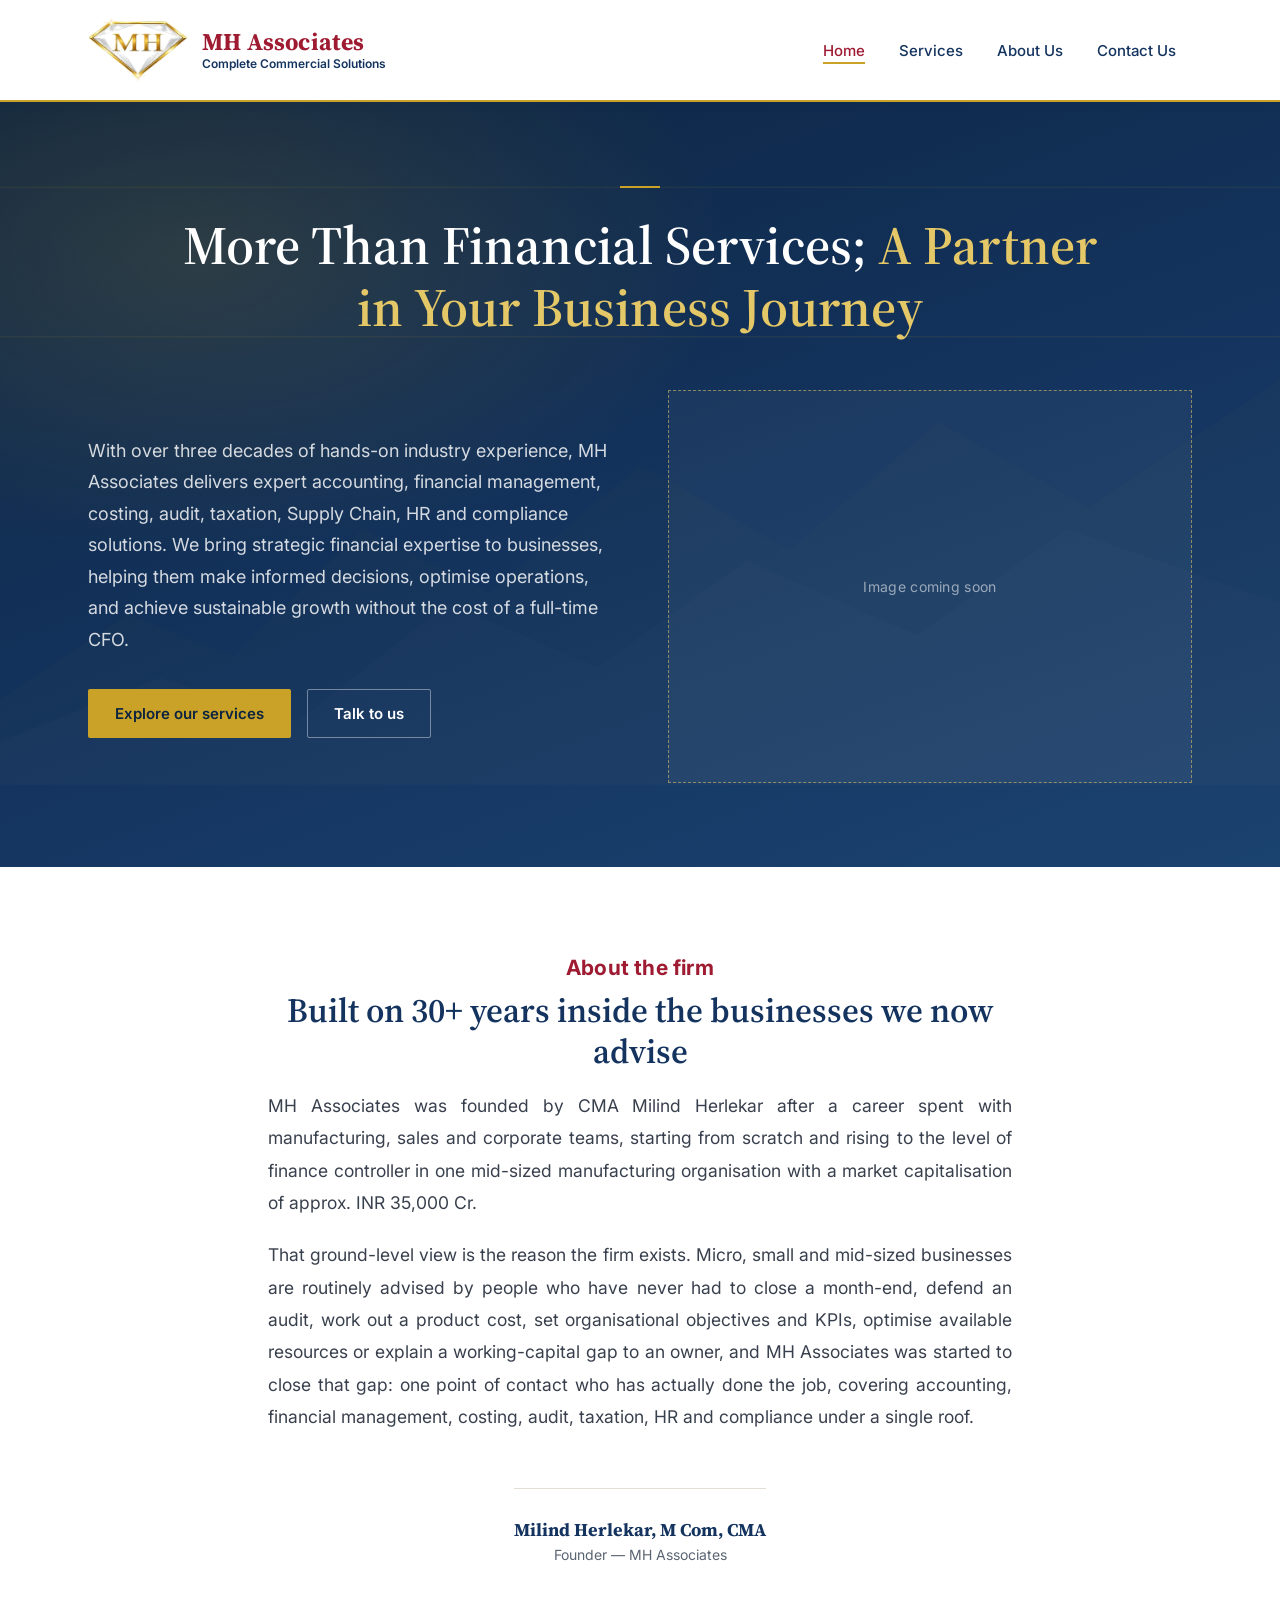
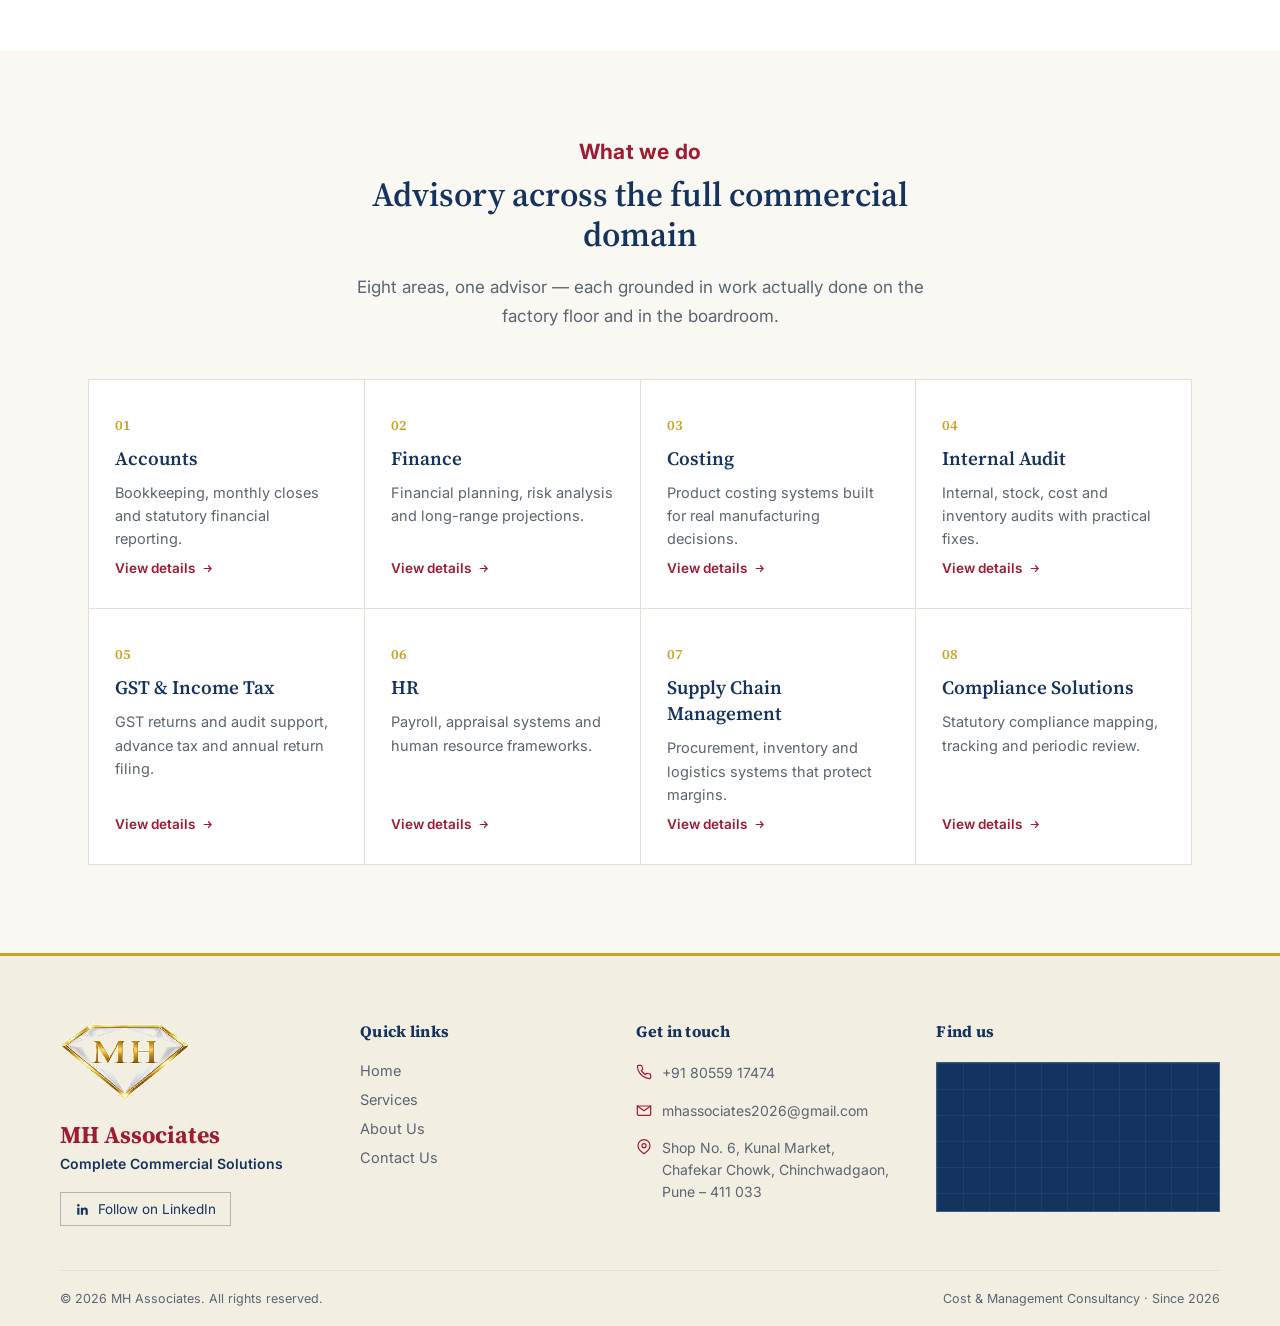
<file: index.html>
<!DOCTYPE html>
<html lang="en">
<head>
<meta charset="UTF-8">
<meta name="viewport" content="width=device-width, initial-scale=1">
<title>MH Associates — Cost and Management Consultant</title>
<meta name="description" content="MH Associates provides advisory services in Accounts, Finance, Costing, Audit, GST, Income Tax, HR, Supply Chain Management and Compliance, led by a Cost &amp; Management Accountant with 30+ years of industry experience.">
<link rel="icon" href="images/logo.png">
<link rel="preconnect" href="https://fonts.googleapis.com">
<link rel="preconnect" href="https://fonts.gstatic.com" crossorigin>
<link href="https://fonts.googleapis.com/css2?family=Source+Serif+4:opsz,wght@8..60,400;8..60,500;8..60,600;8..60,700&family=Inter:wght@400;500;600;700&display=swap" rel="stylesheet">
<link rel="stylesheet" href="css/style.css">
</head>
<body>

<!-- ============ HEADER ============ -->
<header class="site-header">
  <div class="container header-inner">
    <a href="index.html" class="brand">
      <img class="brand-mark" src="images/logo.png" alt="MH Associates logo">
      <span class="brand-text">
        <span class="fname">MH Associates</span>
        <span class="ftag">Complete Commercial Solutions</span>
      </span>
    </a>
    <button class="nav-toggle" id="navToggle" aria-label="Toggle navigation"><span></span></button>
    <nav class="main-nav" id="mainNav">
      <a href="index.html" class="active">Home</a>
      <a href="services.html">Services</a>
      <a href="about.html">About Us</a>
      <a href="contact.html">Contact Us</a>
    </nav>
  </div>
</header>

<main>

  <!-- ============ HERO ============ -->
  <section class="hero" style="padding:0;">
    <svg class="hero-motif" viewBox="0 0 1200 640" preserveAspectRatio="xMidYMid slice" xmlns="http://www.w3.org/2000/svg">
      <g opacity="0.5">
        <path d="M0 560 L120 480 L220 520 L340 400 L460 460 L600 340 L740 420 L880 300 L1020 380 L1200 260 L1200 640 L0 640 Z" fill="rgba(201,162,39,0.08)"/>
        <path d="M0 600 L150 540 L280 580 L420 470 L560 530 L700 430 L860 500 L1000 400 L1200 470 L1200 640 L0 640 Z" fill="rgba(255,255,255,0.04)"/>
      </g>
      <g stroke="rgba(201,162,39,0.22)" stroke-width="1">
        <line x1="0" y1="80" x2="1200" y2="80"/>
        <line x1="0" y1="220" x2="1200" y2="220"/>
      </g>
    </svg>
    <div class="container hero-wrap">
      <div class="hero-eyebrow-mark"></div>
      <h1>More Than Financial Services; <em>A Partner in Your Business Journey</em></h1>
      <div class="hero-cols">
        <div class="hero-left">
          <p>With over three decades of hands-on industry experience, MH Associates delivers expert accounting, financial management, costing, audit, taxation, Supply Chain, HR and compliance solutions. We bring strategic financial expertise to businesses, helping them make informed decisions, optimise operations, and achieve sustainable growth without the cost of a full-time CFO.</p>
          <div class="btn-row">
            <a href="services.html" class="btn btn-gold">Explore our services</a>
            <a href="contact.html" class="btn btn-outline">Talk to us</a>
          </div>
        </div>
        <div class="hero-right">
          <!--
            IMAGE GOES HERE. When you have the image, save it as images/hero.jpg
            and replace the placeholder div below with:
            <div class="hero-image"><img src="images/hero.jpg" alt="Describe the image"></div>
          -->
          <div class="hero-image hero-image-placeholder">
            <span>Image coming soon</span>
          </div>
        </div>
      </div>
    </div>
  </section>

  <!-- ============ ABOUT STRIP ============ -->
  <section class="about-strip">
    <div class="container inner">
      <span class="eyebrow">About the firm</span>
      <h2 class="eyebrow-free-heading" style="margin-top:10px;">Built on 30+ years inside the businesses we now advise</h2>
      <p>MH Associates was founded by CMA Milind Herlekar after a career spent with manufacturing, sales and corporate teams, starting from scratch and rising to the level of finance controller in one mid-sized manufacturing organisation with a market capitalisation of approx. INR 35,000 Cr.</p>
      <p>That ground-level view is the reason the firm exists. Micro, small and mid-sized businesses are routinely advised by people who have never had to close a month-end, defend an audit, work out a product cost, set organisational objectives and KPIs, optimise available resources or explain a working-capital gap to an owner, and MH Associates was started to close that gap: one point of contact who has actually done the job, covering accounting, financial management, costing, audit, taxation, HR and compliance under a single roof.</p>
      <div class="founder-line">
        <strong>Milind Herlekar, M Com, CMA</strong>
        <span>Founder — MH Associates</span>
      </div>
    </div>
  </section>

  <!-- ============ SERVICES OVERVIEW ============ -->
  <section class="services-overview">
    <div class="container">
      <div class="center" style="max-width:600px;">
        <span class="eyebrow">What we do</span>
        <h2 class="eyebrow-free-heading" style="margin-top:10px;">Advisory across the full commercial domain</h2>
        <p class="lede center">Eight areas, one advisor — each grounded in work actually done on the factory floor and in the boardroom.</p>
      </div>
      <!-- Filled by js/main.js from js/services-data.js -->
      <div class="svc-grid" id="homeServiceGrid"></div>
    </div>
  </section>

</main>

<!-- ============ FOOTER ============ -->
<footer class="site-footer">
  <div class="footer-top">
    <div class="container footer-grid">

      <div>
        <img class="foot-brand-mark" src="images/logo.png" alt="MH Associates logo">
        <div class="foot-firm-name">MH Associates</div>
        <div class="foot-firm-tag">Complete Commercial Solutions</div>
        <a href="https://www.linkedin.com" target="_blank" rel="noopener" class="li-link">
          <svg viewBox="0 0 24 24" fill="currentColor"><path d="M20.45 20.45h-3.55v-5.57c0-1.33-.02-3.04-1.85-3.04-1.86 0-2.15 1.45-2.15 2.95v5.66H9.35V9h3.41v1.56h.05c.48-.9 1.64-1.85 3.37-1.85 3.6 0 4.27 2.37 4.27 5.45v6.29zM5.34 7.43a2.06 2.06 0 1 1 0-4.12 2.06 2.06 0 0 1 0 4.12zM7.12 20.45H3.56V9h3.56v11.45z"/></svg>
          Follow on LinkedIn
        </a>
      </div>

      <div>
        <h5>Quick links</h5>
        <div class="foot-links">
          <a href="index.html">Home</a>
          <a href="services.html">Services</a>
          <a href="about.html">About Us</a>
          <a href="contact.html">Contact Us</a>
        </div>
      </div>

      <div>
        <h5>Get in touch</h5>
        <div class="foot-contact-item">
          <svg viewBox="0 0 24 24" fill="none" stroke="currentColor" stroke-width="1.8"><path d="M22 16.92v3a2 2 0 0 1-2.18 2 19.79 19.79 0 0 1-8.63-3.07 19.5 19.5 0 0 1-6-6 19.79 19.79 0 0 1-3.07-8.67A2 2 0 0 1 4.11 2h3a2 2 0 0 1 2 1.72c.127.96.362 1.903.7 2.81a2 2 0 0 1-.45 2.11L8.09 9.91a16 16 0 0 0 6 6l1.27-1.27a2 2 0 0 1 2.11-.45c.907.338 1.85.573 2.81.7A2 2 0 0 1 22 16.92z"/></svg>
          <a href="tel:+918055917474">+91 80559 17474</a>
        </div>
        <div class="foot-contact-item">
          <svg viewBox="0 0 24 24" fill="none" stroke="currentColor" stroke-width="1.8"><path d="M22 6l-10 7L2 6" stroke-linecap="round" stroke-linejoin="round"/><path d="M2 6h20v12a2 2 0 0 1-2 2H4a2 2 0 0 1-2-2V6z"/></svg>
          <a href="mailto:mhassociates2026@gmail.com">mhassociates2026@gmail.com</a>
        </div>
        <div class="foot-contact-item">
          <svg viewBox="0 0 24 24" fill="none" stroke="currentColor" stroke-width="1.8"><path d="M21 10c0 6-9 12-9 12s-9-6-9-12a9 9 0 0 1 18 0z"/><circle cx="12" cy="10" r="3"/></svg>
          <span>Shop No. 6, Kunal Market, Chafekar Chowk, Chinchwadgaon, Pune – 411 033</span>
        </div>
      </div>

      <div>
      <h5>Find us</h5>
        <div class="foot-map">
          <iframe src="https://www.google.com/maps/embed?pb=!1m18!1m12!1m3!1d3780.779037573955!2d73.77891617465461!3d18.62900576585404!2m3!1f0!2f0!3f0!3m2!1i1024!2i768!4f13.1!3m3!1m2!1s0x3bc2b9baf298cfd9%3A0xaf7fdc35860d07e9!2sKunal%20Market!5e0!3m2!1sen!2sin!4v1794494662216!5m2!1sen!2sin" width="100%" height="150" style="border:0; display:block;" title="MH Associates location on Google Maps" allowfullscreen="" loading="lazy" referrerpolicy="strict-origin-when-cross-origin"></iframe>
        </div>
    </div>

    </div>
  </div>
  <div class="container footer-bottom">
    <span>© <span id="year"></span> MH Associates. All rights reserved.</span>
    <span>Cost &amp; Management Consultancy · Since 2026</span>
  </div>
</footer>

<script src="js/services-data.js"></script>
<script src="js/main.js"></script>
</body>
</html>
</file>
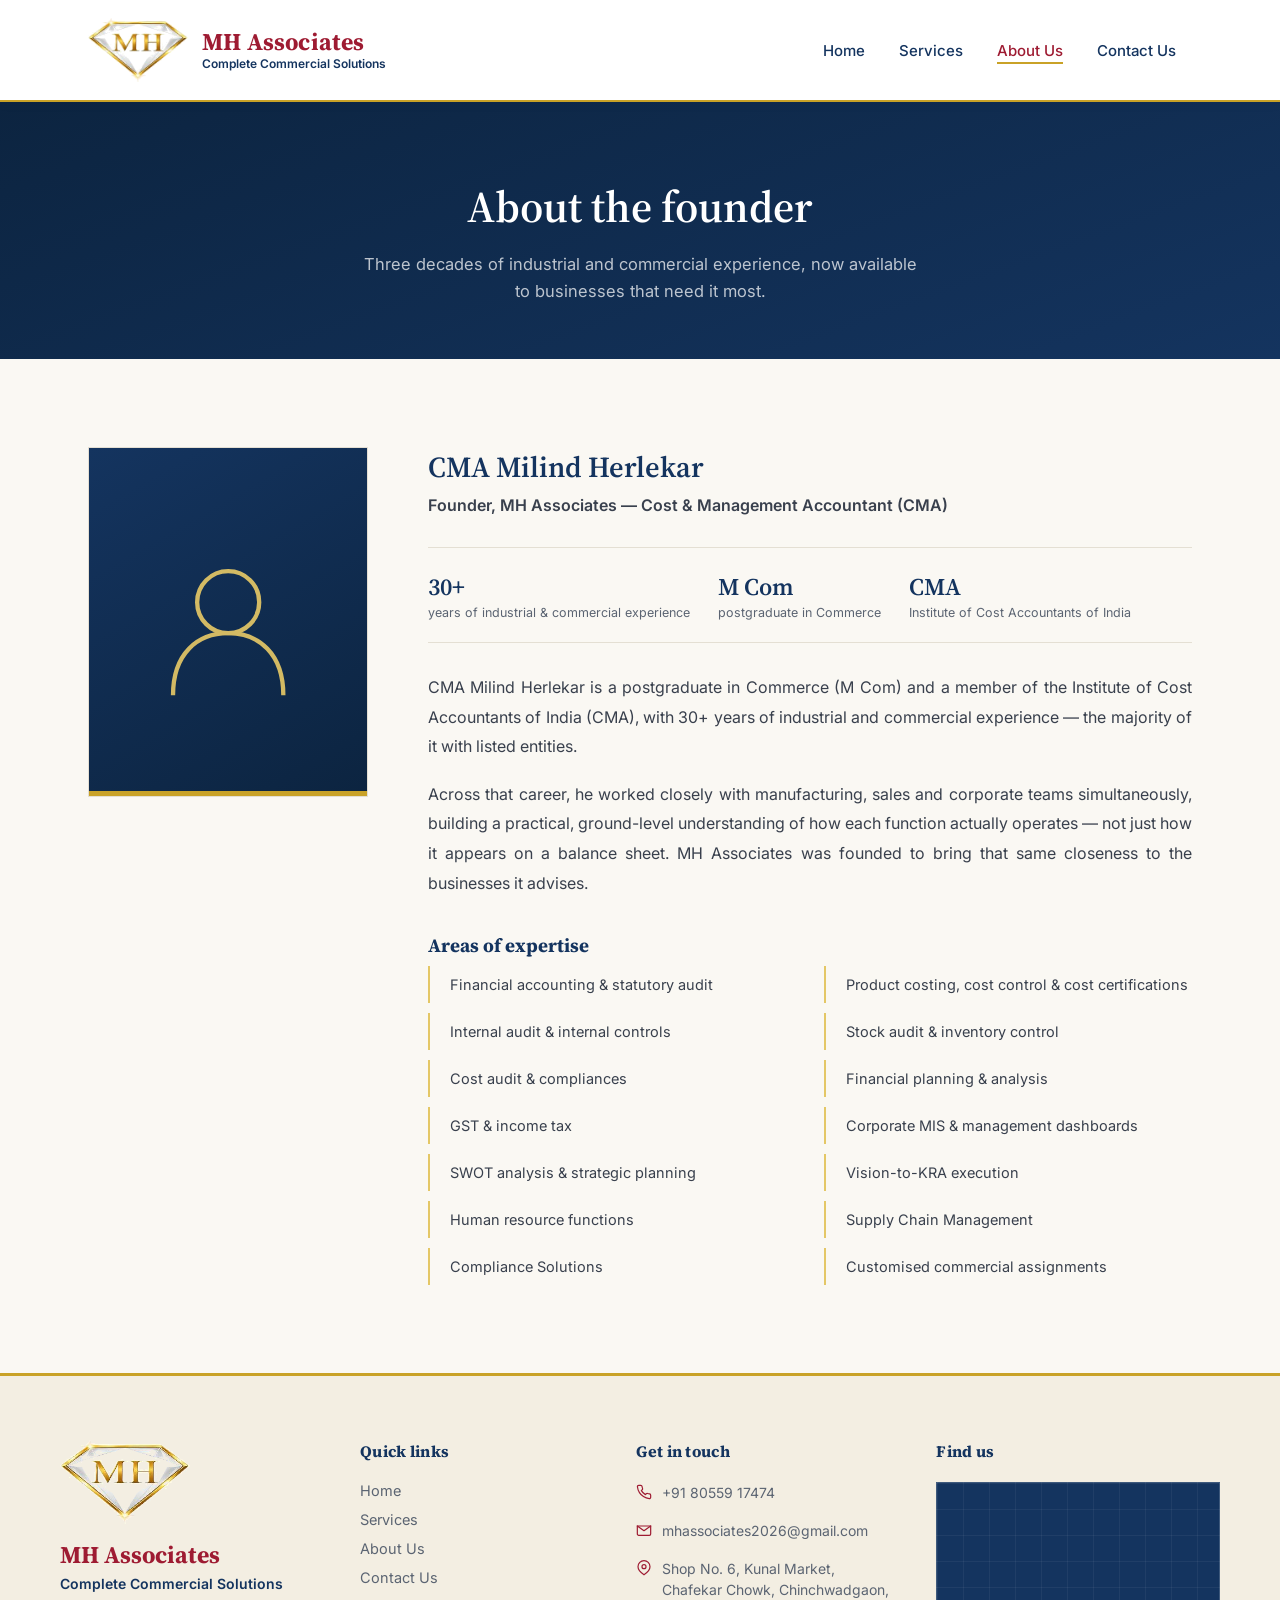
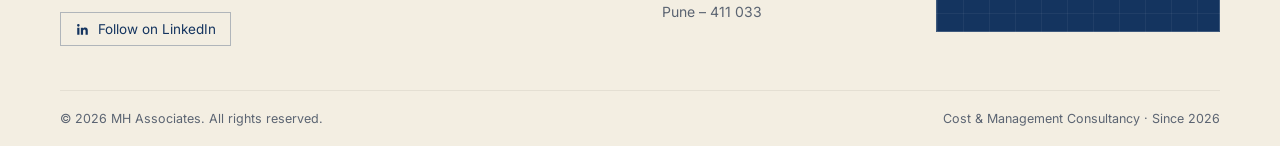
<file: about.html>
<!DOCTYPE html>
<html lang="en">
<head>
<meta charset="UTF-8">
<meta name="viewport" content="width=device-width, initial-scale=1">
<title>About Us — MH Associates</title>
<meta name="description" content="CMA Milind Herlekar, founder of MH Associates — Cost &amp; Management Accountant with 30+ years of industrial and commercial experience.">
<link rel="icon" href="images/logo.png">
<link rel="preconnect" href="https://fonts.googleapis.com">
<link rel="preconnect" href="https://fonts.gstatic.com" crossorigin>
<link href="https://fonts.googleapis.com/css2?family=Source+Serif+4:opsz,wght@8..60,400;8..60,500;8..60,600;8..60,700&family=Inter:wght@400;500;600;700&display=swap" rel="stylesheet">
<link rel="stylesheet" href="css/style.css">
</head>
<body>

<!-- ============ HEADER ============ -->
<header class="site-header">
  <div class="container header-inner">
    <a href="index.html" class="brand">
      <img class="brand-mark" src="images/logo.png" alt="MH Associates logo">
      <span class="brand-text">
        <span class="fname">MH Associates</span>
        <span class="ftag">Complete Commercial Solutions</span>
      </span>
    </a>
    <button class="nav-toggle" id="navToggle" aria-label="Toggle navigation"><span></span></button>
    <nav class="main-nav" id="mainNav">
      <a href="index.html">Home</a>
      <a href="services.html">Services</a>
      <a href="about.html" class="active">About Us</a>
      <a href="contact.html">Contact Us</a>
    </nav>
  </div>
</header>

<main>

  <div class="page-hero">
    <div class="container">
      <h1>About the founder</h1>
      <p>Three decades of industrial and commercial experience, now available to businesses that need it most.</p>
    </div>
  </div>

  <section>
    <div class="container founder-grid">
      <div>
        <!--
          Replace the placeholder below with a real photo:
          <div class="founder-photo"><img src="images/founder.jpg" alt="CMA Milind Herlekar"></div>
        -->
        <div class="founder-photo">
          <svg viewBox="0 0 100 100" fill="none" xmlns="http://www.w3.org/2000/svg">
            <circle cx="50" cy="38" r="18" stroke="#E4C766" stroke-width="2.5"/>
            <path d="M18 92 C18 68 32 56 50 56 C68 56 82 68 82 92" stroke="#E4C766" stroke-width="2.5" fill="none"/>
          </svg>
        </div>
      </div>
      <div class="about-page-body">
        <h2 class="founder-name">CMA Milind Herlekar</h2>
        <p class="founder-title">Founder, MH Associates — Cost &amp; Management Accountant (CMA)</p>

        <div class="cred-row">
          <div class="cred"><span class="n">30+</span><span class="l">years of industrial &amp; commercial experience</span></div>
          <div class="cred"><span class="n">M Com</span><span class="l">postgraduate in Commerce</span></div>
          <div class="cred"><span class="n">CMA</span><span class="l">Institute of Cost Accountants of India</span></div>
        </div>

        <p>CMA Milind Herlekar is a postgraduate in Commerce (M Com) and a member of the Institute of Cost Accountants of India (CMA), with 30+ years of industrial and commercial experience — the majority of it with listed entities.</p>
        <p>Across that career, he worked closely with manufacturing, sales and corporate teams simultaneously, building a practical, ground-level understanding of how each function actually operates — not just how it appears on a balance sheet. MH Associates was founded to bring that same closeness to the businesses it advises.</p>

        <h3 class="expertise-heading">Areas of expertise</h3>
        <div class="expertise-list">
          <div>Financial accounting &amp; statutory audit</div>
          <div>Product costing, cost control &amp; cost certifications</div>
          <div>Internal audit &amp; internal controls</div>
          <div>Stock audit &amp; inventory control</div>
          <div>Cost audit &amp; compliances</div>
          <div>Financial planning &amp; analysis</div>
          <div>GST &amp; income tax</div>
          <div>Corporate MIS &amp; management dashboards</div>
          <div>SWOT analysis &amp; strategic planning</div>
          <div>Vision-to-KRA execution</div>
          <div>Human resource functions</div>
          <div>Supply Chain Management</div>
          <div>Compliance Solutions</div>
          <div>Customised commercial assignments</div>
        </div>
      </div>
    </div>
  </section>

</main>

<!-- ============ FOOTER ============ -->
<footer class="site-footer">
  <div class="footer-top">
    <div class="container footer-grid">

      <div>
        <img class="foot-brand-mark" src="images/logo.png" alt="MH Associates logo">
        <div class="foot-firm-name">MH Associates</div>
        <div class="foot-firm-tag">Complete Commercial Solutions</div>
        <a href="https://www.linkedin.com" target="_blank" rel="noopener" class="li-link">
          <svg viewBox="0 0 24 24" fill="currentColor"><path d="M20.45 20.45h-3.55v-5.57c0-1.33-.02-3.04-1.85-3.04-1.86 0-2.15 1.45-2.15 2.95v5.66H9.35V9h3.41v1.56h.05c.48-.9 1.64-1.85 3.37-1.85 3.6 0 4.27 2.37 4.27 5.45v6.29zM5.34 7.43a2.06 2.06 0 1 1 0-4.12 2.06 2.06 0 0 1 0 4.12zM7.12 20.45H3.56V9h3.56v11.45z"/></svg>
          Follow on LinkedIn
        </a>
      </div>

      <div>
        <h5>Quick links</h5>
        <div class="foot-links">
          <a href="index.html">Home</a>
          <a href="services.html">Services</a>
          <a href="about.html">About Us</a>
          <a href="contact.html">Contact Us</a>
        </div>
      </div>

      <div>
        <h5>Get in touch</h5>
        <div class="foot-contact-item">
          <svg viewBox="0 0 24 24" fill="none" stroke="currentColor" stroke-width="1.8"><path d="M22 16.92v3a2 2 0 0 1-2.18 2 19.79 19.79 0 0 1-8.63-3.07 19.5 19.5 0 0 1-6-6 19.79 19.79 0 0 1-3.07-8.67A2 2 0 0 1 4.11 2h3a2 2 0 0 1 2 1.72c.127.96.362 1.903.7 2.81a2 2 0 0 1-.45 2.11L8.09 9.91a16 16 0 0 0 6 6l1.27-1.27a2 2 0 0 1 2.11-.45c.907.338 1.85.573 2.81.7A2 2 0 0 1 22 16.92z"/></svg>
          <a href="tel:+918055917474">+91 80559 17474</a>
        </div>
        <div class="foot-contact-item">
          <svg viewBox="0 0 24 24" fill="none" stroke="currentColor" stroke-width="1.8"><path d="M22 6l-10 7L2 6" stroke-linecap="round" stroke-linejoin="round"/><path d="M2 6h20v12a2 2 0 0 1-2 2H4a2 2 0 0 1-2-2V6z"/></svg>
          <a href="mailto:mhassociates2026@gmail.com">mhassociates2026@gmail.com</a>
        </div>
        <div class="foot-contact-item">
          <svg viewBox="0 0 24 24" fill="none" stroke="currentColor" stroke-width="1.8"><path d="M21 10c0 6-9 12-9 12s-9-6-9-12a9 9 0 0 1 18 0z"/><circle cx="12" cy="10" r="3"/></svg>
          <span>Shop No. 6, Kunal Market, Chafekar Chowk, Chinchwadgaon, Pune – 411 033</span>
        </div>
      </div>

      <div>
      <h5>Find us</h5>
        <div class="foot-map">
          <iframe src="https://www.google.com/maps/embed?pb=!1m18!1m12!1m3!1d3780.779037573955!2d73.77891617465461!3d18.62900576585404!2m3!1f0!2f0!3f0!3m2!1i1024!2i768!4f13.1!3m3!1m2!1s0x3bc2b9baf298cfd9%3A0xaf7fdc35860d07e9!2sKunal%20Market!5e0!3m2!1sen!2sin!4v1794494662216!5m2!1sen!2sin" width="100%" height="150" style="border:0; display:block;" title="MH Associates location on Google Maps" allowfullscreen="" loading="lazy" referrerpolicy="strict-origin-when-cross-origin"></iframe>
        </div>
      </div>

    </div>
  </div>
  <div class="container footer-bottom">
    <span>© <span id="year"></span> MH Associates. All rights reserved.</span>
    <span>Cost &amp; Management Consultancy · Since 2026</span>
  </div>
</footer>

<script src="js/services-data.js"></script>
<script src="js/main.js"></script>
</body>
</html>
</file>
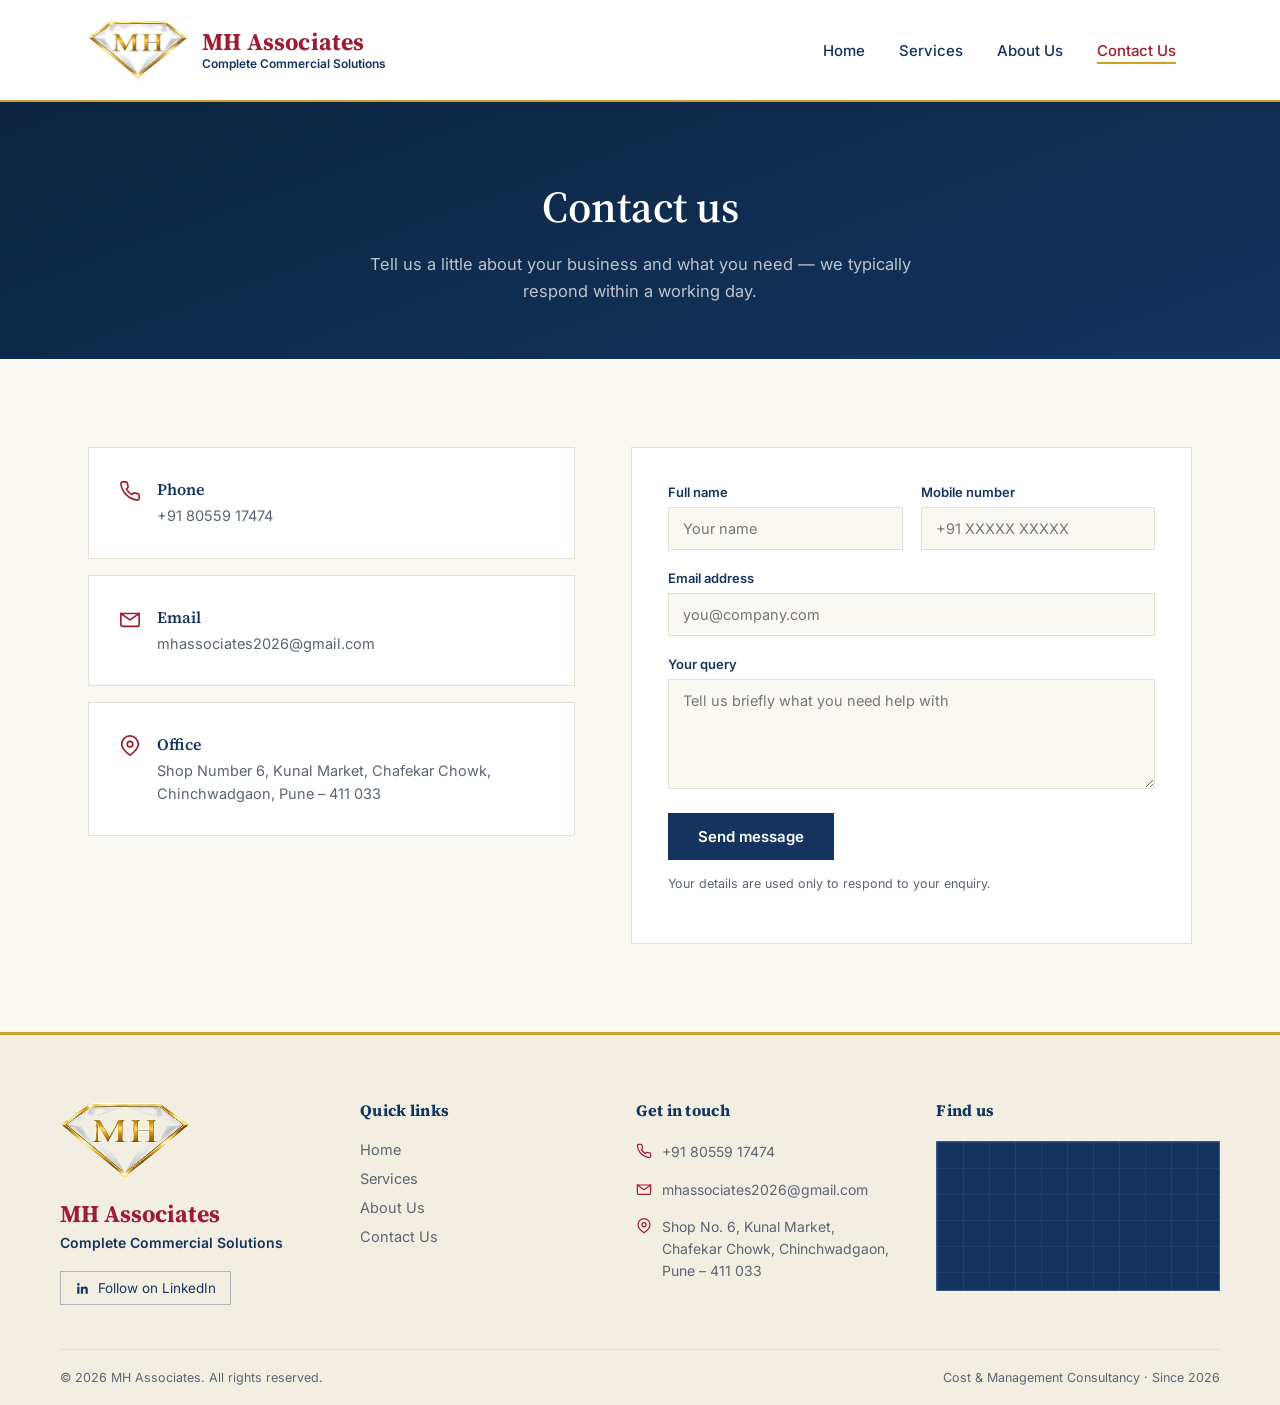
<file: contact.html>
<!DOCTYPE html>
<html lang="en">
<head>
<meta charset="UTF-8">
<meta name="viewport" content="width=device-width, initial-scale=1">
<title>Contact Us — MH Associates</title>
<meta name="description" content="Get in touch with MH Associates — phone, email, office address and an enquiry form.">
<link rel="icon" href="images/logo.png">
<link rel="preconnect" href="https://fonts.googleapis.com">
<link rel="preconnect" href="https://fonts.gstatic.com" crossorigin>
<link href="https://fonts.googleapis.com/css2?family=Source+Serif+4:opsz,wght@8..60,400;8..60,500;8..60,600;8..60,700&family=Inter:wght@400;500;600;700&display=swap" rel="stylesheet">
<link rel="stylesheet" href="css/style.css">
</head>
<body>

<!-- ============ HEADER ============ -->
<header class="site-header">
  <div class="container header-inner">
    <a href="index.html" class="brand">
      <img class="brand-mark" src="images/logo.png" alt="MH Associates logo">
      <span class="brand-text">
        <span class="fname">MH Associates</span>
        <span class="ftag">Complete Commercial Solutions</span>
      </span>
    </a>
    <button class="nav-toggle" id="navToggle" aria-label="Toggle navigation"><span></span></button>
    <nav class="main-nav" id="mainNav">
      <a href="index.html">Home</a>
      <a href="services.html">Services</a>
      <a href="about.html">About Us</a>
      <a href="contact.html" class="active">Contact Us</a>
    </nav>
  </div>
</header>

<main>

  <div class="page-hero">
    <div class="container">
      <h1>Contact us</h1>
      <p>Tell us a little about your business and what you need — we typically respond within a working day.</p>
    </div>
  </div>

  <section>
    <div class="container contact-grid">
      <div>
        <div class="contact-card">
          <svg viewBox="0 0 24 24" fill="none" stroke="currentColor" stroke-width="1.8"><path d="M22 16.92v3a2 2 0 0 1-2.18 2 19.79 19.79 0 0 1-8.63-3.07 19.5 19.5 0 0 1-6-6 19.79 19.79 0 0 1-3.07-8.67A2 2 0 0 1 4.11 2h3a2 2 0 0 1 2 1.72c.127.96.362 1.903.7 2.81a2 2 0 0 1-.45 2.11L8.09 9.91a16 16 0 0 0 6 6l1.27-1.27a2 2 0 0 1 2.11-.45c.907.338 1.85.573 2.81.7A2 2 0 0 1 22 16.92z"/></svg>
          <div>
            <h4>Phone</h4>
            <a href="tel:+918055917474">+91 80559 17474</a>
          </div>
        </div>
        <div class="contact-card">
          <svg viewBox="0 0 24 24" fill="none" stroke="currentColor" stroke-width="1.8"><path d="M4 4h16v16H4z" stroke="none"/><path d="M22 6l-10 7L2 6" stroke-linecap="round" stroke-linejoin="round"/><path d="M2 6h20v12a2 2 0 0 1-2 2H4a2 2 0 0 1-2-2V6z"/></svg>
          <div>
            <h4>Email</h4>
            <a href="mailto:mhassociates2026@gmail.com">mhassociates2026@gmail.com</a>
          </div>
        </div>
        <div class="contact-card">
          <svg viewBox="0 0 24 24" fill="none" stroke="currentColor" stroke-width="1.8"><path d="M21 10c0 6-9 12-9 12s-9-6-9-12a9 9 0 0 1 18 0z"/><circle cx="12" cy="10" r="3"/></svg>
          <div>
            <h4>Office</h4>
            <p>Shop Number 6, Kunal Market, Chafekar Chowk, Chinchwadgaon, Pune – 411 033</p>
          </div>
        </div>
      </div>

      <form class="msg-form" id="contactForm">
        <div class="success-msg" id="successMsg" role="status">Thank you — your message has been sent. We typically respond within a working day.</div>
        <div class="error-msg" id="errorMsg" role="alert"></div>
        <input type="checkbox" name="botcheck" id="cf-botcheck" class="hp-field" tabindex="-1" autocomplete="off" aria-hidden="true">
        <div class="form-row">
          <div class="field">
            <label for="cf-name">Full name</label>
            <input type="text" id="cf-name" required placeholder="Your name">
          </div>
          <div class="field">
            <label for="cf-phone">Mobile number</label>
            <input type="tel" id="cf-phone" required placeholder="+91 XXXXX XXXXX">
          </div>
        </div>
        <div class="field">
          <label for="cf-email">Email address</label>
          <input type="email" id="cf-email" required placeholder="you@company.com">
        </div>
        <div class="field">
          <label for="cf-msg">Your query</label>
          <textarea id="cf-msg" required placeholder="Tell us briefly what you need help with"></textarea>
        </div>
        <button type="submit" class="submit-btn" id="submitBtn">Send message</button>
        <p class="form-note">Your details are used only to respond to your enquiry.</p>
      </form>
    </div>
  </section>

</main>

<!-- ============ FOOTER ============ -->
<footer class="site-footer">
  <div class="footer-top">
    <div class="container footer-grid">

      <div>
        <img class="foot-brand-mark" src="images/logo.png" alt="MH Associates logo">
        <div class="foot-firm-name">MH Associates</div>
        <div class="foot-firm-tag">Complete Commercial Solutions</div>
        <a href="https://www.linkedin.com" target="_blank" rel="noopener" class="li-link">
          <svg viewBox="0 0 24 24" fill="currentColor"><path d="M20.45 20.45h-3.55v-5.57c0-1.33-.02-3.04-1.85-3.04-1.86 0-2.15 1.45-2.15 2.95v5.66H9.35V9h3.41v1.56h.05c.48-.9 1.64-1.85 3.37-1.85 3.6 0 4.27 2.37 4.27 5.45v6.29zM5.34 7.43a2.06 2.06 0 1 1 0-4.12 2.06 2.06 0 0 1 0 4.12zM7.12 20.45H3.56V9h3.56v11.45z"/></svg>
          Follow on LinkedIn
        </a>
      </div>

      <div>
        <h5>Quick links</h5>
        <div class="foot-links">
          <a href="index.html">Home</a>
          <a href="services.html">Services</a>
          <a href="about.html">About Us</a>
          <a href="contact.html">Contact Us</a>
        </div>
      </div>

      <div>
        <h5>Get in touch</h5>
        <div class="foot-contact-item">
          <svg viewBox="0 0 24 24" fill="none" stroke="currentColor" stroke-width="1.8"><path d="M22 16.92v3a2 2 0 0 1-2.18 2 19.79 19.79 0 0 1-8.63-3.07 19.5 19.5 0 0 1-6-6 19.79 19.79 0 0 1-3.07-8.67A2 2 0 0 1 4.11 2h3a2 2 0 0 1 2 1.72c.127.96.362 1.903.7 2.81a2 2 0 0 1-.45 2.11L8.09 9.91a16 16 0 0 0 6 6l1.27-1.27a2 2 0 0 1 2.11-.45c.907.338 1.85.573 2.81.7A2 2 0 0 1 22 16.92z"/></svg>
          <a href="tel:+918055917474">+91 80559 17474</a>
        </div>
        <div class="foot-contact-item">
          <svg viewBox="0 0 24 24" fill="none" stroke="currentColor" stroke-width="1.8"><path d="M22 6l-10 7L2 6" stroke-linecap="round" stroke-linejoin="round"/><path d="M2 6h20v12a2 2 0 0 1-2 2H4a2 2 0 0 1-2-2V6z"/></svg>
          <a href="mailto:mhassociates2026@gmail.com">mhassociates2026@gmail.com</a>
        </div>
        <div class="foot-contact-item">
          <svg viewBox="0 0 24 24" fill="none" stroke="currentColor" stroke-width="1.8"><path d="M21 10c0 6-9 12-9 12s-9-6-9-12a9 9 0 0 1 18 0z"/><circle cx="12" cy="10" r="3"/></svg>
          <span>Shop No. 6, Kunal Market, Chafekar Chowk, Chinchwadgaon, Pune – 411 033</span>
        </div>
      </div>

    <div>
      <h5>Find us</h5>
        <div class="foot-map">
          <iframe src="https://www.google.com/maps/embed?pb=!1m18!1m12!1m3!1d3780.779037573955!2d73.77891617465461!3d18.62900576585404!2m3!1f0!2f0!3f0!3m2!1i1024!2i768!4f13.1!3m3!1m2!1s0x3bc2b9baf298cfd9%3A0xaf7fdc35860d07e9!2sKunal%20Market!5e0!3m2!1sen!2sin!4v1794494662216!5m2!1sen!2sin" width="100%" height="150" style="border:0; display:block;" title="MH Associates location on Google Maps" allowfullscreen="" loading="lazy" referrerpolicy="strict-origin-when-cross-origin"></iframe>
        </div>
    </div>

    </div>
  </div>
  <div class="container footer-bottom">
    <span>© <span id="year"></span> MH Associates. All rights reserved.</span>
    <span>Cost &amp; Management Consultancy · Since 2026</span>
  </div>
</footer>

<script src="js/services-data.js"></script>
<script src="js/main.js"></script>
</body>
</html>
</file>
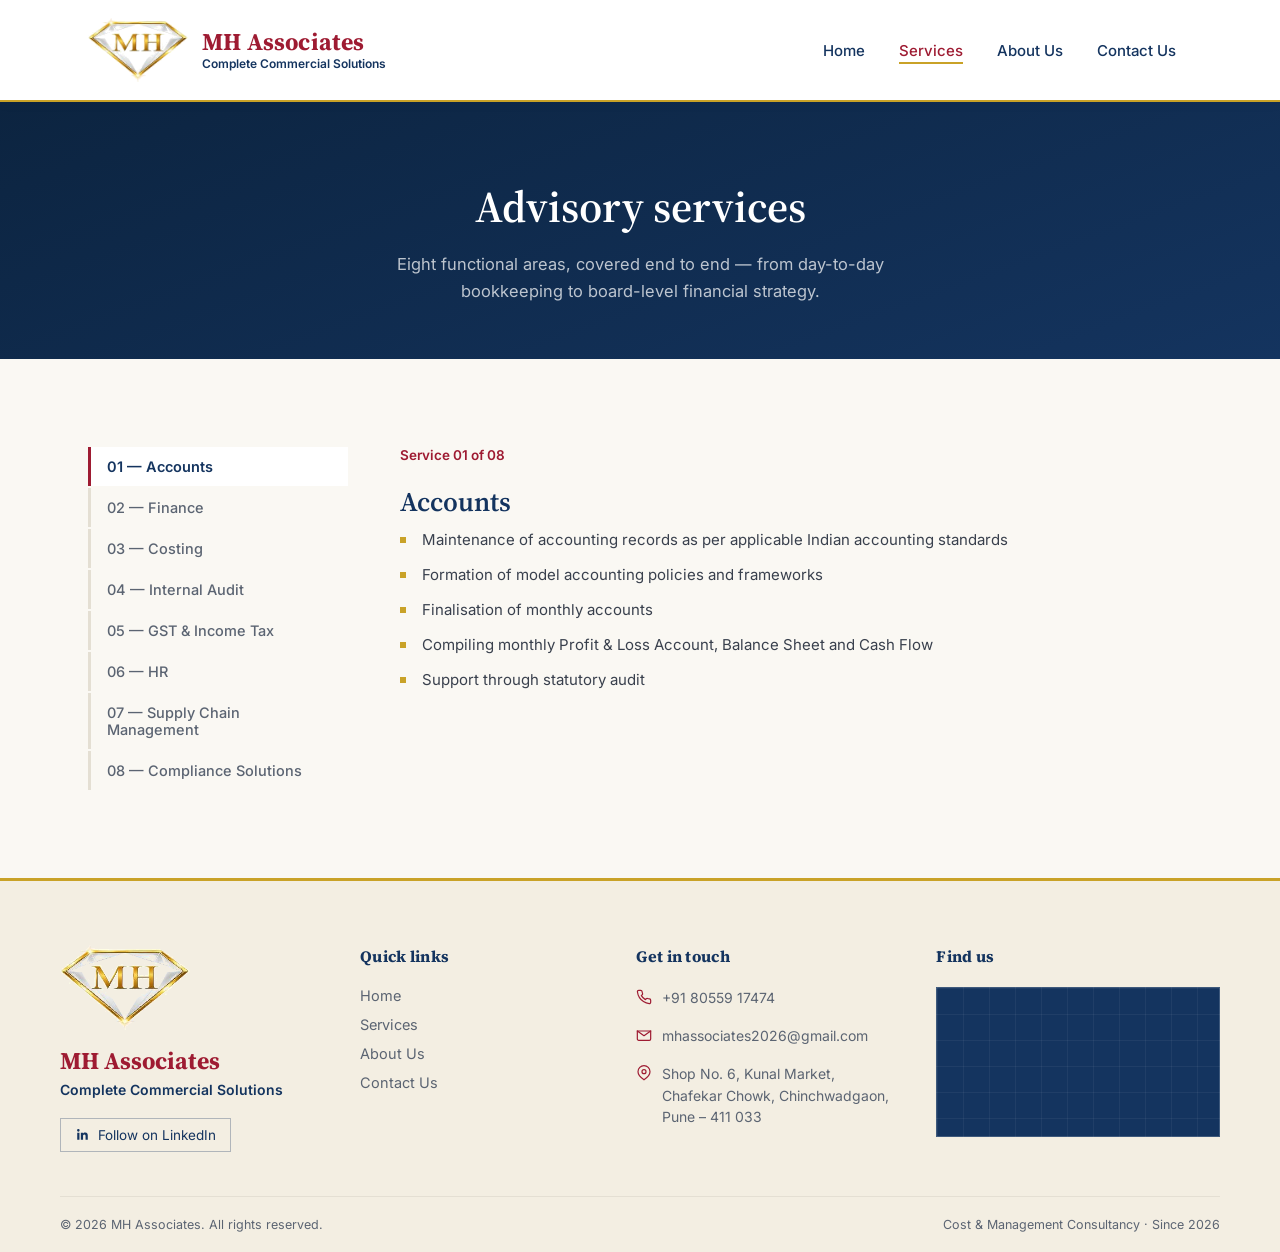
<file: services.html>
<!DOCTYPE html>
<html lang="en">
<head>
<meta charset="UTF-8">
<meta name="viewport" content="width=device-width, initial-scale=1">
<title>Services — MH Associates</title>
<meta name="description" content="Advisory services from MH Associates: Accounts, Finance, Costing, Internal Audit, GST &amp; Income Tax, HR, Supply Chain Management and Compliance Solutions.">
<link rel="icon" href="images/logo.png">
<link rel="preconnect" href="https://fonts.googleapis.com">
<link rel="preconnect" href="https://fonts.gstatic.com" crossorigin>
<link href="https://fonts.googleapis.com/css2?family=Source+Serif+4:opsz,wght@8..60,400;8..60,500;8..60,600;8..60,700&family=Inter:wght@400;500;600;700&display=swap" rel="stylesheet">
<link rel="stylesheet" href="css/style.css">
</head>
<body>

<!-- ============ HEADER ============ -->
<header class="site-header">
  <div class="container header-inner">
    <a href="index.html" class="brand">
      <img class="brand-mark" src="images/logo.png" alt="MH Associates logo">
      <span class="brand-text">
        <span class="fname">MH Associates</span>
        <span class="ftag">Complete Commercial Solutions</span>
      </span>
    </a>
    <button class="nav-toggle" id="navToggle" aria-label="Toggle navigation"><span></span></button>
    <nav class="main-nav" id="mainNav">
      <a href="index.html">Home</a>
      <a href="services.html" class="active">Services</a>
      <a href="about.html">About Us</a>
      <a href="contact.html">Contact Us</a>
    </nav>
  </div>
</header>

<main>

  <div class="page-hero">
    <div class="container">
      <h1>Advisory services</h1>
      <p>Eight functional areas, covered end to end — from day-to-day bookkeeping to board-level financial strategy.</p>
    </div>
  </div>

  <section>
    <div class="container service-detail-grid">
      <!-- Both filled by js/main.js from js/services-data.js -->
      <div class="service-nav" id="serviceNav"></div>
      <div id="servicePanels"></div>
    </div>
  </section>

</main>

<!-- ============ FOOTER ============ -->
<footer class="site-footer">
  <div class="footer-top">
    <div class="container footer-grid">

      <div>
        <img class="foot-brand-mark" src="images/logo.png" alt="MH Associates logo">
        <div class="foot-firm-name">MH Associates</div>
        <div class="foot-firm-tag">Complete Commercial Solutions</div>
        <a href="https://www.linkedin.com" target="_blank" rel="noopener" class="li-link">
          <svg viewBox="0 0 24 24" fill="currentColor"><path d="M20.45 20.45h-3.55v-5.57c0-1.33-.02-3.04-1.85-3.04-1.86 0-2.15 1.45-2.15 2.95v5.66H9.35V9h3.41v1.56h.05c.48-.9 1.64-1.85 3.37-1.85 3.6 0 4.27 2.37 4.27 5.45v6.29zM5.34 7.43a2.06 2.06 0 1 1 0-4.12 2.06 2.06 0 0 1 0 4.12zM7.12 20.45H3.56V9h3.56v11.45z"/></svg>
          Follow on LinkedIn
        </a>
      </div>

      <div>
        <h5>Quick links</h5>
        <div class="foot-links">
          <a href="index.html">Home</a>
          <a href="services.html">Services</a>
          <a href="about.html">About Us</a>
          <a href="contact.html">Contact Us</a>
        </div>
      </div>

      <div>
        <h5>Get in touch</h5>
        <div class="foot-contact-item">
          <svg viewBox="0 0 24 24" fill="none" stroke="currentColor" stroke-width="1.8"><path d="M22 16.92v3a2 2 0 0 1-2.18 2 19.79 19.79 0 0 1-8.63-3.07 19.5 19.5 0 0 1-6-6 19.79 19.79 0 0 1-3.07-8.67A2 2 0 0 1 4.11 2h3a2 2 0 0 1 2 1.72c.127.96.362 1.903.7 2.81a2 2 0 0 1-.45 2.11L8.09 9.91a16 16 0 0 0 6 6l1.27-1.27a2 2 0 0 1 2.11-.45c.907.338 1.85.573 2.81.7A2 2 0 0 1 22 16.92z"/></svg>
          <a href="tel:+918055917474">+91 80559 17474</a>
        </div>
        <div class="foot-contact-item">
          <svg viewBox="0 0 24 24" fill="none" stroke="currentColor" stroke-width="1.8"><path d="M22 6l-10 7L2 6" stroke-linecap="round" stroke-linejoin="round"/><path d="M2 6h20v12a2 2 0 0 1-2 2H4a2 2 0 0 1-2-2V6z"/></svg>
          <a href="mailto:mhassociates2026@gmail.com">mhassociates2026@gmail.com</a>
        </div>
        <div class="foot-contact-item">
          <svg viewBox="0 0 24 24" fill="none" stroke="currentColor" stroke-width="1.8"><path d="M21 10c0 6-9 12-9 12s-9-6-9-12a9 9 0 0 1 18 0z"/><circle cx="12" cy="10" r="3"/></svg>
          <span>Shop No. 6, Kunal Market, Chafekar Chowk, Chinchwadgaon, Pune – 411 033</span>
        </div>
      </div>

      <div>
      <h5>Find us</h5>
        <div class="foot-map">
          <iframe src="https://www.google.com/maps/embed?pb=!1m18!1m12!1m3!1d3780.779037573955!2d73.77891617465461!3d18.62900576585404!2m3!1f0!2f0!3f0!3m2!1i1024!2i768!4f13.1!3m3!1m2!1s0x3bc2b9baf298cfd9%3A0xaf7fdc35860d07e9!2sKunal%20Market!5e0!3m2!1sen!2sin!4v1794494662216!5m2!1sen!2sin" width="100%" height="150" style="border:0; display:block;" title="MH Associates location on Google Maps" allowfullscreen="" loading="lazy" referrerpolicy="strict-origin-when-cross-origin"></iframe>
        </div>
    </div>

    </div>
  </div>
  <div class="container footer-bottom">
    <span>© <span id="year"></span> MH Associates. All rights reserved.</span>
    <span>Cost &amp; Management Consultancy · Since 2026</span>
  </div>
</footer>

<script src="js/services-data.js"></script>
<script src="js/main.js"></script>
</body>
</html>
</file>
<file: css/style.css>
:root{
  --navy:#14345F;
  --navy-deep:#0C2440;
  --red:#9E1B32;
  --gold:#C9A227;
  --gold-light:#E4C766;
  --cream:#FAF8F3;
  --cream-deep:#F3EEE2;
  --paper:#FFFFFF;
  --ink:#1F2430;
  --muted:#5B6472;
  --line:#E4DFD3;
  --serif:'Source Serif 4', Georgia, serif;
  --sans:'Inter', -apple-system, BlinkMacSystemFont, sans-serif;
  color-scheme: light;
}
*{box-sizing:border-box;}
html{scroll-behavior:smooth; scroll-padding-top:116px;}
body{
  margin:0;
  font-family:var(--sans);
  background:var(--cream);
  color:var(--ink);
}
img{max-width:100%; display:block;}
a{color:inherit; text-decoration:none;}
.container{max-width:1160px; margin:0 auto; padding:0 28px;}
button{font-family:inherit; cursor:pointer;}

/* ---------- HEADER ---------- */
header.site-header{
  position:sticky; top:0; z-index:100;
  background:#fff;
  border-bottom:2px solid var(--gold);
  box-shadow:0 2px 10px rgba(12,36,64,.06);
}
.header-inner{
  display:flex; align-items:center; justify-content:space-between;
  height:100px;
}
.brand{display:flex; align-items:center; gap:14px;}
.brand-mark{width:100px; height:auto; flex-shrink:0; object-fit:contain;}
.brand-text{display:flex; flex-direction:column; line-height:1.05;}
.brand-text .fname{font-family:var(--serif); font-weight:700; font-size:24px; color:var(--red); letter-spacing:.2px;}
.brand-text .ftag{font-size:12px; color:var(--navy); margin-top:4px; font-weight:600;}

nav.main-nav{display:flex; align-items:center; gap:2px;}
nav.main-nav a{
  color:var(--navy);
  font-size:15px; font-weight:500;
  padding:10px 16px;
  border-radius:2px;
  position:relative;
  transition:color .18s ease;
}
nav.main-nav a::after{
  content:"";
  position:absolute; left:16px; right:16px; bottom:6px; height:2px;
  background:var(--gold);
  transform:scaleX(0); transform-origin:left;
  transition:transform .22s ease;
}
nav.main-nav a:hover{color:var(--red);}
nav.main-nav a:hover::after{transform:scaleX(1);}
nav.main-nav a.active{color:var(--red);}
nav.main-nav a.active::after{transform:scaleX(1);}

.nav-toggle{
  display:none; background:none; border:none; width:40px; height:40px;
  position:relative;
}
.nav-toggle span, .nav-toggle span::before, .nav-toggle span::after{
  content:""; position:absolute; left:8px; right:8px; height:2px; background:var(--navy);
  transition:transform .2s ease, opacity .2s ease;
}
.nav-toggle span{top:19px;}
.nav-toggle span::before{top:-7px;}
.nav-toggle span::after{top:7px;}
.nav-toggle.open span{background:transparent;}
.nav-toggle.open span::before{transform:translateY(7px) rotate(45deg);}
.nav-toggle.open span::after{transform:translateY(-7px) rotate(-45deg);}

@media (max-width:820px){
  nav.main-nav{
    display:flex; flex-direction:column; align-items:stretch; gap:0;
    position:absolute; top:100px; left:0; right:0;
    background:#fff;
    max-height:0; overflow:hidden;
    transition:max-height .28s ease;
    border-top:1px solid var(--line);
    box-shadow:0 10px 18px rgba(12,36,64,.08);
  }
  nav.main-nav.open{max-height:320px;}
  nav.main-nav a{padding:16px 28px; border-bottom:1px solid var(--line);}
  nav.main-nav a::after{display:none;}
  .nav-toggle{display:block;}
}

@media (max-width:480px){
  .header-inner{height:84px;}
  .brand-mark{width:78px;}
  .brand-text .fname{font-size:20px;}
  .brand-text .ftag{font-size:10.5px;}
  nav.main-nav{top:84px;}
}

/* ---------- SHARED SECTION STYLES ---------- */
section{padding:88px 0;}
.eyebrow-free-heading{
  font-family:var(--serif); font-weight:600; color:var(--navy);
  font-size:34px; line-height:1.2; margin:0 0 18px;
}
.lede{color:var(--muted); font-size:17px; line-height:1.7; max-width:640px;}
.center{text-align:center; margin-left:auto; margin-right:auto;}
.eyebrow{color:var(--red); font-weight:700; font-size:21px; letter-spacing:.2px;}

.page-hero{
  background:linear-gradient(160deg, var(--navy-deep), var(--navy));
  padding:74px 0 54px; text-align:center;
}
.page-hero h1{font-family:var(--serif); color:#fff; font-size:clamp(30px,4vw,44px); margin:0 0 14px; font-weight:600;}
.page-hero p{color:rgba(255,255,255,.72); max-width:560px; margin:0 auto; font-size:16.5px; line-height:1.65;}

@media (max-width:600px){
  section{padding:60px 0;}
}

/* ---------- HOME: HERO ---------- */
.hero{
  position:relative;
  min-height:min(640px, 92vh);
  display:flex; align-items:center;
  padding:0;
  overflow:hidden;
  background:
    radial-gradient(ellipse 900px 500px at 15% 20%, rgba(201,162,39,.16), transparent 60%),
    linear-gradient(160deg, var(--navy-deep) 0%, var(--navy) 55%, #1B4370 100%);
}
.hero-motif{position:absolute; inset:0; opacity:.55; pointer-events:none;}
.hero-wrap{position:relative; z-index:2; padding-top:84px; padding-bottom:84px; text-align:center;}
.hero-eyebrow-mark{width:40px; height:2px; background:var(--gold); margin:0 auto 26px;}
.hero h1{
  font-family:var(--serif); font-weight:600; color:#fff;
  font-size:clamp(32px, 4.8vw, 54px); line-height:1.15; margin:0 auto 52px; letter-spacing:.2px;
  max-width:920px; text-align:center;
}
.hero h1 em{font-style:normal; color:var(--gold-light);}
.hero-cols{
  display:grid; grid-template-columns:1fr 1fr; gap:56px; align-items:center; text-align:left;
}
@media (max-width:820px){ .hero-cols{grid-template-columns:1fr; gap:40px;} }
.hero-left p{color:rgba(255,255,255,.82); font-size:18px; line-height:1.75; margin:0 0 34px;}
.hero-image{
  width:100%; aspect-ratio:4/3; overflow:hidden;
  border:1px solid rgba(255,255,255,.22);
}
.hero-image img{width:100%; height:100%; object-fit:cover;}
.hero-image-placeholder{
  display:flex; align-items:center; justify-content:center;
  border:1.5px dashed rgba(228,199,102,.55); background:rgba(255,255,255,.04);
  color:rgba(255,255,255,.55); font-size:14px; letter-spacing:.3px;
}
.btn-row{display:flex; gap:16px; flex-wrap:wrap;}
.btn{
  display:inline-flex; align-items:center; gap:8px;
  padding:14px 26px; font-size:15px; font-weight:600;
  border-radius:2px; border:1px solid transparent; transition:all .2s ease;
}
.btn-gold{background:var(--gold); color:var(--navy-deep);}
.btn-gold:hover{background:var(--gold-light);}
.btn-outline{border-color:rgba(255,255,255,.4); color:#fff;}
.btn-outline:hover{border-color:#fff; background:rgba(255,255,255,.08);}

@media (max-width:600px){
  .hero-wrap{padding-top:64px; padding-bottom:64px;}
}

/* ---------- ABOUT (home strip) ---------- */
.about-strip{background:var(--paper);}
.about-strip .inner{max-width:800px; margin:0 auto; text-align:center;}
.about-strip p{font-size:17.5px; line-height:1.85; color:#39404D; margin:0 0 20px; text-align:justify; text-justify:inter-word;}
.founder-line{
  text-align:center;
  margin-top:34px; padding-top:28px; border-top:1px solid var(--line);
  display:inline-flex; flex-direction:column; gap:4px;
}
.founder-line strong{font-family:var(--serif); color:var(--navy); font-size:18px;}
.founder-line span{color:var(--muted); font-size:14px;}

/* ---------- SERVICES OVERVIEW (home) ---------- */
.services-overview{background:var(--cream);}
.svc-grid{
  display:grid; grid-template-columns:repeat(4, 1fr);
  gap:1px; background:var(--line);
  border:1px solid var(--line); margin-top:48px;
}
@media (max-width:980px){ .svc-grid{grid-template-columns:repeat(2, 1fr);} }
@media (max-width:560px){ .svc-grid{grid-template-columns:1fr;} }
.svc-card{
  background:var(--paper); padding:32px 26px;
  border-top:3px solid transparent;
  transition:border-color .2s ease, background .2s ease;
  display:flex; flex-direction:column; gap:10px;
}
.svc-card:hover{border-top-color:var(--gold); background:#FEFDFA;}
.svc-num{font-family:var(--serif); color:var(--gold); font-size:14px; font-weight:600;}
.svc-card h3{font-family:var(--serif); font-size:19px; color:var(--navy); margin:0; font-weight:600;}
.svc-card p{font-size:14.5px; color:var(--muted); line-height:1.6; margin:0; flex-grow:1;}
.svc-card .go{font-size:13.5px; font-weight:600; color:var(--red); display:inline-flex; align-items:center; gap:6px;}
.svc-card .go svg{width:13px; height:13px; transition:transform .18s ease;}
.svc-card:hover .go svg{transform:translateX(3px);}

/* ---------- SERVICES PAGE ---------- */
.service-detail-grid{
  display:grid; grid-template-columns:260px 1fr; gap:52px; align-items:start;
}
@media (max-width:760px){ .service-detail-grid{grid-template-columns:1fr;} }
.service-nav{position:sticky; top:124px; display:flex; flex-direction:column; gap:2px;}
.service-nav button{
  text-align:left; background:none; border:none; border-left:3px solid var(--line);
  padding:11px 16px; font-size:14.5px; color:var(--muted); font-weight:500;
  transition:all .18s ease;
}
.service-nav button:hover{color:var(--navy); border-left-color:var(--gold-light);}
.service-nav button.active{color:var(--navy); border-left-color:var(--red); font-weight:600; background:var(--paper);}

.service-panel{display:none;}
.service-panel.active{display:block; animation:fadein .3s ease;}
@keyframes fadein{from{opacity:0; transform:translateY(6px);} to{opacity:1; transform:translateY(0);}}
.service-panel h2{font-family:var(--serif); color:var(--navy); font-size:27px; margin:0 0 8px; font-weight:600;}
.service-panel .svc-sub{color:var(--red); font-size:13.5px; font-weight:600; margin-bottom:20px; display:block;}
.service-panel ul{margin:0; padding:0; list-style:none; display:flex; flex-direction:column; gap:11px;}
.service-panel li{
  padding-left:22px; position:relative; color:#39404D; font-size:15px; line-height:1.6;
}
.service-panel li::before{
  content:""; position:absolute; left:0; top:9px; width:6px; height:6px; background:var(--gold);
}

/* ---------- ABOUT US PAGE ---------- */
.founder-grid{display:grid; grid-template-columns:280px 1fr; gap:60px; align-items:start;}
@media (max-width:760px){ .founder-grid{grid-template-columns:1fr;} }
.founder-photo{
  width:100%; aspect-ratio:4/5; background:linear-gradient(150deg, var(--navy), var(--navy-deep));
  display:flex; align-items:center; justify-content:center; position:relative; overflow:hidden;
  border:1px solid var(--line);
}
.founder-photo svg{width:62%; height:62%; opacity:.92;}
.founder-photo img{width:100%; height:100%; object-fit:cover;}
.founder-photo::after{
  content:""; position:absolute; left:0; right:0; bottom:0; height:5px; background:var(--gold);
}
.founder-name{font-family:var(--serif); font-size:29px; color:var(--navy); font-weight:600; margin:0 0 4px;}
.founder-title{color:var(--red); font-weight:600; font-size:15px; margin:0 0 26px;}
.cred-row{display:flex; gap:28px; flex-wrap:wrap; margin:26px 0 30px; padding:22px 0; border-top:1px solid var(--line); border-bottom:1px solid var(--line);}
.cred{display:flex; flex-direction:column; gap:2px;}
.cred .n{font-family:var(--serif); font-size:24px; color:var(--navy); font-weight:600;}
.cred .l{font-size:12.5px; color:var(--muted); text-transform:none;}
.about-page-body p{font-size:16px; line-height:1.85; color:#39404D; margin:0 0 18px; text-align:justify; text-justify:inter-word;}
.about-page-body p.founder-title{text-align:left; hyphens:none;}
.expertise-heading{font-family:var(--serif); color:var(--navy); font-size:19px; margin:34px 0 6px;}
.expertise-list{display:grid; grid-template-columns:1fr 1fr; gap:10px 28px; margin-top:8px;}
@media (max-width:500px){ .expertise-list{grid-template-columns:1fr;} }
.expertise-list div{
  padding:10px 0 10px 20px; border-left:2px solid var(--gold-light); font-size:14.5px; color:#39404D;
}

/* ---------- CONTACT PAGE ---------- */
.contact-grid{display:grid; grid-template-columns:1fr 1.15fr; gap:56px; align-items:start;}
@media (max-width:820px){ .contact-grid{grid-template-columns:1fr;} }
.contact-card{
  background:var(--paper); border:1px solid var(--line); padding:30px;
  display:flex; gap:16px; align-items:flex-start; margin-bottom:16px;
}
.contact-card svg{width:22px; height:22px; color:var(--red); flex-shrink:0; margin-top:2px;}
.contact-card h4{margin:0 0 5px; font-family:var(--serif); font-size:16px; color:var(--navy); font-weight:600;}
.contact-card p, .contact-card a{margin:0; font-size:14.5px; color:var(--muted); line-height:1.55;}
.contact-card a:hover{color:var(--red);}

form.msg-form{background:var(--paper); border:1px solid var(--line); padding:36px;}
.field{margin-bottom:20px;}
.field label{display:block; font-size:13px; font-weight:600; color:var(--navy); margin-bottom:7px;}
.field input, .field textarea{
  width:100%; border:1px solid var(--line); background:var(--cream);
  padding:12px 14px; font-family:var(--sans); font-size:14.5px; color:var(--ink);
  transition:border-color .18s ease;
}
.field input:focus, .field textarea:focus{outline:none; border-color:var(--navy);}
.field textarea{resize:vertical; min-height:110px;}
.form-row{display:grid; grid-template-columns:1fr 1fr; gap:18px;}
@media (max-width:480px){ .form-row{grid-template-columns:1fr;} }
.submit-btn{
  background:var(--navy); color:#fff; border:none; padding:14px 30px; font-size:15px; font-weight:600;
  transition:background .2s ease;
}
.submit-btn:hover{background:var(--navy-deep);}
.form-note{font-size:12.5px; color:var(--muted); margin-top:14px; line-height:1.6;}
.success-msg{
  display:none; background:#F3F7EE; border:1px solid #BFD8A8; color:#3B5C22;
  padding:16px 18px; font-size:14px; margin-bottom:20px;
}
.success-msg.show{display:block;}
.error-msg{
  display:none; background:#FBF0F1; border:1px solid #E3B4BB; color:#7A1426;
  padding:16px 18px; font-size:14px; margin-bottom:20px; line-height:1.55;
}
.error-msg.show{display:block;}
.hp-field{position:absolute; left:-9999px; width:1px; height:1px; opacity:0;}
.submit-btn:disabled{opacity:.65; cursor:wait;}

/* ---------- FOOTER ---------- */
footer.site-footer{background:var(--cream-deep); color:var(--muted);}
.footer-top{border-top:3px solid var(--gold);}
.footer-grid{
  display:grid; grid-template-columns:1.1fr 1fr 1.1fr 1.2fr; gap:40px;
  padding:64px 0 44px;
}
@media (max-width:900px){ .footer-grid{grid-template-columns:1fr 1fr; row-gap:44px;} }
@media (max-width:520px){ .footer-grid{grid-template-columns:1fr;} }
.footer-grid h5{
  font-family:var(--serif); font-size:16px; color:var(--navy); font-weight:700;
  margin:0 0 20px; letter-spacing:.3px;
}
.foot-brand-mark{width:130px; height:auto; margin-bottom:14px; object-fit:contain;}
.foot-firm-name{font-family:var(--serif); font-size:24px; color:var(--red); font-weight:700; margin-bottom:4px;}
.foot-firm-tag{font-size:14px; color:var(--navy); font-weight:600; margin-bottom:20px;}
.li-link{
  display:inline-flex; align-items:center; gap:8px; font-size:13.5px; color:var(--navy);
  border:1px solid rgba(20,52,95,.3); padding:8px 14px; transition:all .18s ease;
}
.li-link:hover{border-color:var(--red); color:var(--red);}
.li-link svg{width:15px; height:15px;}
.foot-links{display:flex; flex-direction:column; gap:12px;}
.foot-links a{font-size:14.5px; color:var(--muted); transition:color .18s ease;}
.foot-links a:hover{color:var(--red);}
.foot-contact-item{display:flex; gap:10px; margin-bottom:16px; align-items:flex-start;}
.foot-contact-item svg{width:16px; height:16px; color:var(--red); flex-shrink:0; margin-top:2px;}
.foot-contact-item a, .foot-contact-item span{font-size:14px; color:var(--muted); line-height:1.55;}
.foot-contact-item a:hover{color:var(--red);}
.foot-map{
  border:1px solid rgba(255,255,255,.18); height:150px; position:relative; overflow:hidden;
  background:
    linear-gradient(rgba(255,255,255,.05) 1px, transparent 1px) 0 0/26px 26px,
    linear-gradient(90deg, rgba(255,255,255,.05) 1px, transparent 1px) 0 0/26px 26px,
    var(--navy);
}
.foot-map .pin{
  position:absolute; left:52%; top:46%; transform:translate(-50%,-100%);
}
.foot-map .pin svg{width:26px; height:26px; color:#E04A63; filter:drop-shadow(0 2px 3px rgba(0,0,0,.4));}
.foot-map .pin-label{
  position:absolute; left:50%; top:100%; transform:translateX(-50%);
  font-size:10.5px; white-space:nowrap; color:rgba(255,255,255,.7); margin-top:2px;
}
.foot-map-caption{font-size:12px; color:var(--muted); margin-top:10px; line-height:1.5;}
.footer-bottom{
  border-top:1px solid var(--line); padding:20px 0;
  display:flex; justify-content:space-between; flex-wrap:wrap; gap:10px;
  font-size:12.5px; color:var(--muted);
}
</file>
